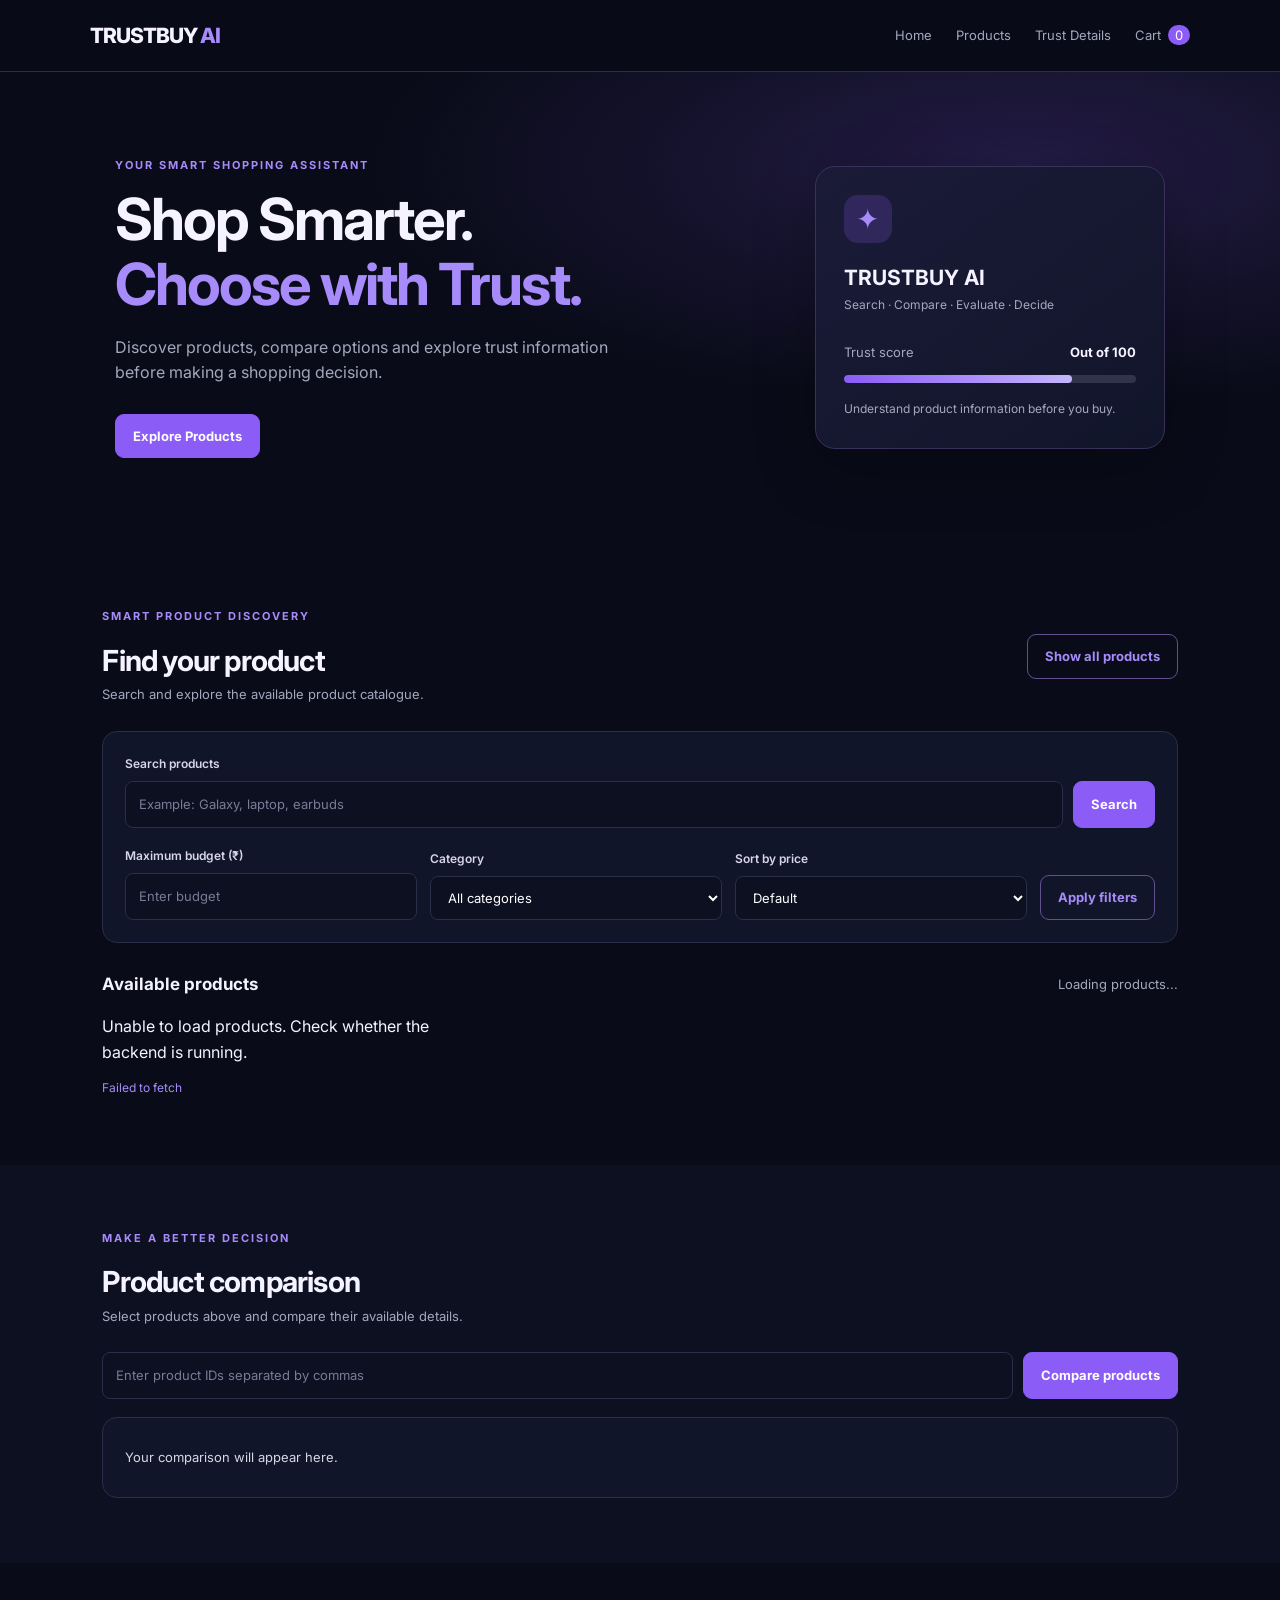
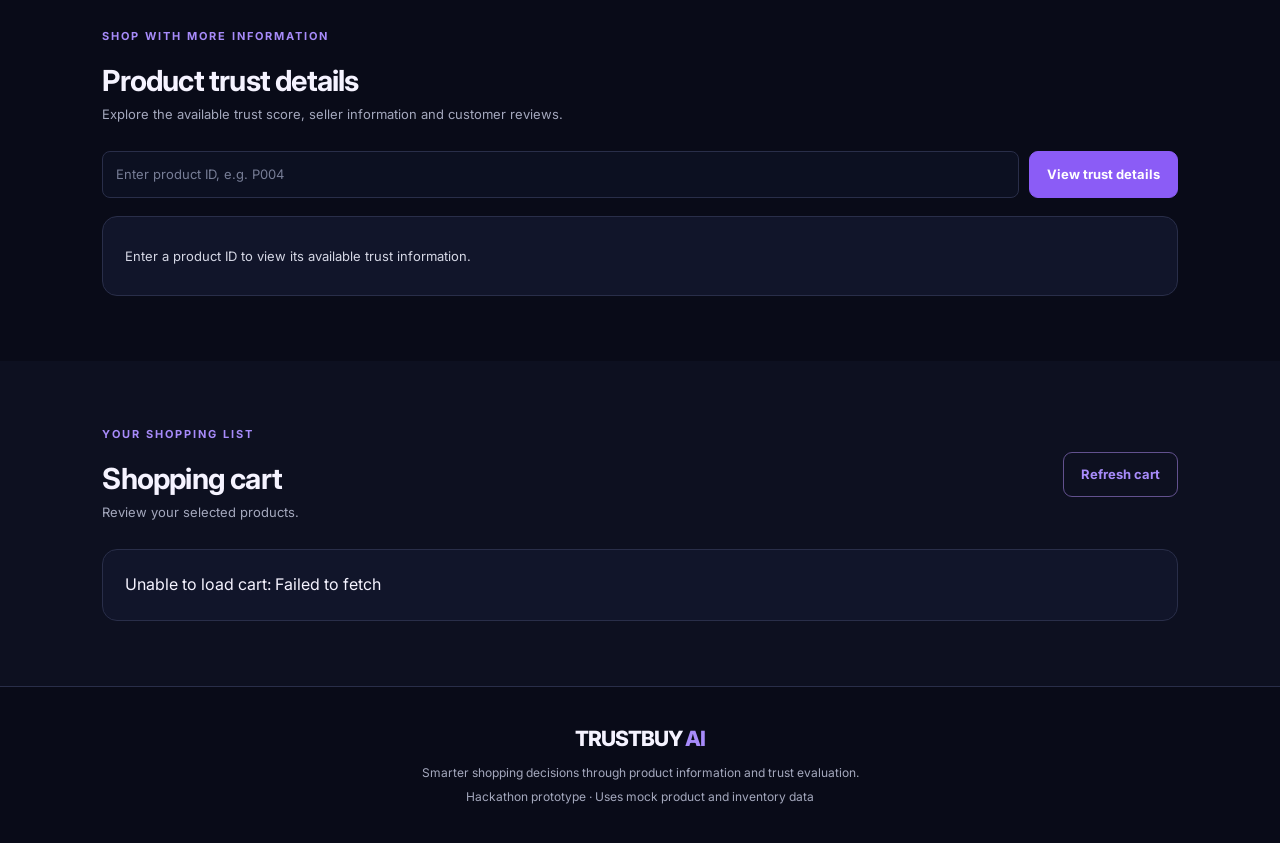
<file: frontend/index.html>
<!DOCTYPE html>
<html lang="en">
<head>
  <meta charset="UTF-8">
  <meta name="viewport" content="width=device-width, initial-scale=1.0">
  <title>TRUSTBUY AI | Smart Shopping Assistant</title>
  <link rel="stylesheet" href="style.css">
</head>
<body>
  <header class="navbar">
    <a class="logo" href="#">TRUSTBUY<span> AI</span></a>
    <nav>
      <a href="#home">Home</a>
      <a href="#products">Products</a>
      <a href="#trust">Trust Details</a>
      <a href="#cart">Cart <span id="cart-count">0</span></a>
    </nav>
  </header>

  <main>
    <section class="hero" id="home">
      <div class="hero-content">
        <p class="eyebrow">YOUR SMART SHOPPING ASSISTANT</p>
        <h1>Shop Smarter.<br><span>Choose with Trust.</span></h1>
        <p>Discover products, compare options and explore trust information before making a shopping decision.</p>
        <a class="primary-button" href="#products">Explore Products</a>
      </div>
      <div class="hero-card">
        <div class="hero-icon">✦</div>
        <h3>TRUSTBUY AI</h3>
        <p>Search · Compare · Evaluate · Decide</p>
        <div class="hero-stat">
          <span>Trust score</span>
          <strong>Out of 100</strong>
        </div>
        <div class="score-line"><span></span></div>
        <small>Understand product information before you buy.</small>
      </div>
    </section>

    <section class="section" id="products">
      <div class="section-heading">
        <div>
          <p class="eyebrow">SMART PRODUCT DISCOVERY</p>
          <h2>Find your product</h2>
          <p class="muted">Search and explore the available product catalogue.</p>
        </div>
        <button class="outline-button" id="show-all-btn">Show all products</button>
      </div>

      <div class="search-panel">
        <label for="search-input">Search products</label>
        <div class="search-row">
          <input id="search-input" type="search" placeholder="Example: Galaxy, laptop, earbuds">
          <button class="primary-button" id="search-btn">Search</button>
        </div>
        <div class="filters">
          <div>
            <label for="budget-input">Maximum budget (₹)</label>
            <input id="budget-input" type="number" min="0" placeholder="Enter budget">
          </div>
          <div>
            <label for="category-select">Category</label>
            <select id="category-select">
              <option value="">All categories</option>
            </select>
          </div>
          <div>
            <label for="sort-select">Sort by price</label>
            <select id="sort-select">
              <option value="">Default</option>
              <option value="low-to-high">Low to high</option>
              <option value="high-to-low">High to low</option>
            </select>
          </div>
          <button class="outline-button filter-button" id="filter-btn">Apply filters</button>
        </div>
      </div>

      <div class="results-heading">
        <h3>Available products</h3>
        <span id="result-count" class="muted">Loading products...</span>
      </div>
      <div id="product-list" class="product-grid">
        <p class="muted">Loading products...</p>
      </div>
      <p id="product-message" class="message" role="status"></p>
    </section>

    <section class="section comparison-section" id="comparison">
      <div class="section-heading">
        <div>
          <p class="eyebrow">MAKE A BETTER DECISION</p>
          <h2>Product comparison</h2>
          <p class="muted">Select products above and compare their available details.</p>
        </div>
      </div>
      <div class="compare-controls">
        <input id="compare-ids" type="text" placeholder="Enter product IDs separated by commas">
        <button class="primary-button" id="compare-btn">Compare products</button>
      </div>
      <div id="comparison-result" class="detail-panel">
        <p class="muted">Your comparison will appear here.</p>
      </div>
    </section>

    <section class="section trust-section" id="trust">
      <div class="section-heading">
        <div>
          <p class="eyebrow">SHOP WITH MORE INFORMATION</p>
          <h2>Product trust details</h2>
          <p class="muted">Explore the available trust score, seller information and customer reviews.</p>
        </div>
      </div>
      <div class="trust-search">
        <input id="trust-product-id" type="text" placeholder="Enter product ID, e.g. P004">
        <button class="primary-button" id="trust-btn">View trust details</button>
      </div>
      <div id="trust-result" class="detail-panel">
        <p class="muted">Enter a product ID to view its available trust information.</p>
      </div>
    </section>

    <section class="section cart-section" id="cart">
      <div class="section-heading">
        <div>
          <p class="eyebrow">YOUR SHOPPING LIST</p>
          <h2>Shopping cart</h2>
          <p class="muted">Review your selected products.</p>
        </div>
        <button class="outline-button" id="refresh-cart-btn">Refresh cart</button>
      </div>
      <div id="cart-result" class="detail-panel">
        <p class="muted">Your cart will appear here.</p>
      </div>
    </section>
  </main>

  <footer>
    <a class="logo" href="#">TRUSTBUY<span> AI</span></a>
    <p>Smarter shopping decisions through product information and trust evaluation.</p>
    <small>Hackathon prototype · Uses mock product and inventory data</small>
  </footer>

  <script src="script.js"></script>
</body>
</html>
</file>
<file: frontend/style.css>
@import url('https://fonts.googleapis.com/css2?family=Inter:wght@400;500;600;700;800&display=swap');

:root {
  --background: #090b18;
  --surface: #11152a;
  --surface-light: #191f39;
  --purple: #8b5cf6;
  --purple-light: #a78bfa;
  --text: #f5f3ff;
  --muted: #a4a8bd;
  --border: #292e49;
  --green: #4ade80;
  --red: #fb7185;
}

* {
  box-sizing: border-box;
  margin: 0;
  padding: 0;
}

html {
  scroll-behavior: smooth;
}

body {
  font-family: 'Inter', sans-serif;
  background: var(--background);
  color: var(--text);
  line-height: 1.6;
}

a {
  color: inherit;
  text-decoration: none;
}

button, input, select {
  font: inherit;
}

button {
  cursor: pointer;
}

.navbar {
  min-height: 72px;
  padding: 16px 7%;
  display: flex;
  align-items: center;
  justify-content: space-between;
  gap: 20px;
  background: rgba(9, 11, 24, 0.96);
  border-bottom: 1px solid var(--border);
  position: sticky;
  top: 0;
  z-index: 10;
}

.logo {
  font-size: 21px;
  font-weight: 800;
  letter-spacing: -1px;
}

.logo span,
.hero h1 span {
  color: var(--purple-light);
}

.navbar nav {
  display: flex;
  gap: 24px;
  align-items: center;
  color: var(--muted);
  font-size: 13px;
}

.navbar nav a:hover {
  color: white;
}

#cart-count {
  background: var(--purple);
  color: white;
  border-radius: 20px;
  padding: 2px 7px;
  margin-left: 3px;
}

.hero {
  padding: 85px 9%;
  min-height: 440px;
  display: grid;
  grid-template-columns: 1.3fr 0.7fr;
  align-items: center;
  gap: 50px;
  background:
    radial-gradient(ellipse at 80% 20%, rgba(139, 92, 246, 0.2), transparent 45%),
    var(--background);
}

.eyebrow {
  color: var(--purple-light);
  font-size: 11px;
  font-weight: 700;
  letter-spacing: 2px;
  margin-bottom: 12px;
}

.hero h1 {
  font-size: clamp(36px, 5vw, 58px);
  line-height: 1.12;
  letter-spacing: -2px;
  margin-bottom: 18px;
}

.hero-content > p:not(.eyebrow) {
  color: var(--muted);
  max-width: 530px;
  margin-bottom: 28px;
}

.hero-card {
  padding: 28px;
  border: 1px solid #39315c;
  border-radius: 20px;
  background: linear-gradient(145deg, #1b1b38, #11152a);
  box-shadow: 0 20px 60px rgba(0, 0, 0, 0.25);
}

.hero-icon {
  width: 48px;
  height: 48px;
  display: grid;
  place-items: center;
  border-radius: 14px;
  background: rgba(139, 92, 246, 0.2);
  color: var(--purple-light);
  font-size: 28px;
  margin-bottom: 18px;
}

.hero-card h3 {
  font-size: 21px;
}

.hero-card p,
.hero-card small {
  color: var(--muted);
  font-size: 12px;
}

.hero-stat {
  display: flex;
  justify-content: space-between;
  margin-top: 28px;
  font-size: 13px;
}

.hero-stat span {
  color: var(--muted);
}

.score-line {
  height: 8px;
  border-radius: 10px;
  background: #30334b;
  margin: 12px 0;
  overflow: hidden;
}

.score-line span {
  display: block;
  width: 78%;
  height: 100%;
  background: linear-gradient(90deg, #8b5cf6, #c4b5fd);
  border-radius: inherit;
}

.primary-button,
.outline-button {
  display: inline-flex;
  align-items: center;
  justify-content: center;
  border-radius: 9px;
  padding: 11px 17px;
  font-size: 13px;
  font-weight: 700;
  transition: 0.2s;
}

.primary-button {
  background: var(--purple);
  border: 1px solid var(--purple);
  color: white;
}

.primary-button:hover {
  background: #7543e8;
  transform: translateY(-1px);
}

.outline-button {
  color: var(--purple-light);
  background: transparent;
  border: 1px solid #62518e;
}

.outline-button:hover {
  background: rgba(139, 92, 246, 0.12);
}

.section {
  padding: 65px 8%;
  scroll-margin-top: 75px;
}

.section-heading {
  display: flex;
  align-items: center;
  justify-content: space-between;
  gap: 20px;
  margin-bottom: 26px;
}

.section-heading h2 {
  font-size: 29px;
  letter-spacing: -0.8px;
}

.muted {
  color: var(--muted);
  font-size: 13px;
}

.search-panel,
.detail-panel {
  background: var(--surface);
  border: 1px solid var(--border);
  border-radius: 15px;
  padding: 22px;
}

.search-panel label,
.trust-search label,
.filters label {
  display: block;
  color: #d8d5e9;
  font-size: 12px;
  font-weight: 600;
  margin-bottom: 8px;
}

.search-row,
.compare-controls,
.trust-search {
  display: flex;
  gap: 10px;
}

input,
select {
  width: 100%;
  min-width: 0;
  padding: 12px 13px;
  border-radius: 8px;
  border: 1px solid var(--border);
  background: #0c1021;
  color: white;
  outline: none;
  font-size: 13px;
}

input:focus,
select:focus {
  border-color: var(--purple);
}

input::placeholder {
  color: #777d96;
}

.filters {
  display: grid;
  grid-template-columns: 1fr 1fr 1fr auto;
  align-items: end;
  gap: 13px;
  margin-top: 18px;
}

.filter-button {
  min-height: 42px;
}

.results-heading {
  display: flex;
  align-items: center;
  justify-content: space-between;
  margin: 28px 0 16px;
}

.results-heading h3 {
  font-size: 17px;
}

.product-grid {
  display: grid;
  grid-template-columns: repeat(3, minmax(0, 1fr));
  gap: 18px;
}

.product-card {
  background: var(--surface);
  border: 1px solid var(--border);
  border-radius: 14px;
  padding: 20px;
  transition: 0.2s;
}

.product-card:hover {
  border-color: #6850a8;
  transform: translateY(-3px);
}

.product-top {
  display: flex;
  justify-content: space-between;
  gap: 10px;
  align-items: center;
  margin-bottom: 15px;
}

.product-category {
  color: var(--purple-light);
  font-size: 11px;
  text-transform: uppercase;
  font-weight: 700;
}

.product-id {
  color: var(--muted);
  font-size: 11px;
}

.product-card h3 {
  font-size: 17px;
  margin-bottom: 6px;
}

.product-description {
  color: var(--muted);
  font-size: 12px;
  min-height: 38px;
  margin-bottom: 15px;
}

.product-price {
  font-size: 21px;
  font-weight: 800;
  margin-bottom: 12px;
}

.product-meta {
  display: flex;
  flex-wrap: wrap;
  gap: 7px;
  margin-bottom: 15px;
}

.pill {
  padding: 5px 8px;
  border-radius: 20px;
  background: #252943;
  color: #d5d2e8;
  font-size: 10px;
}

.pill.available {
  color: var(--green);
  background: rgba(74, 222, 128, 0.1);
}

.pill.unavailable {
  color: var(--red);
  background: rgba(251, 113, 133, 0.1);
}

.product-actions {
  display: flex;
  flex-wrap: wrap;
  gap: 8px;
}

.product-actions button {
  flex: 1;
  min-width: 95px;
  padding: 9px 8px;
  font-size: 11px;
}

.product-actions .small-button {
  border: 1px solid var(--border);
  border-radius: 8px;
  background: #1b2038;
  color: white;
}

.product-actions .small-button:hover {
  border-color: var(--purple);
}

.message {
  min-height: 22px;
  color: var(--purple-light);
  font-size: 12px;
  margin-top: 12px;
}

.comparison-section,
.cart-section {
  background: #0d1020;
}

.compare-controls input,
.trust-search input {
  flex: 1;
}

.detail-panel {
  margin-top: 18px;
  overflow-x: auto;
}

.detail-panel h3 {
  margin-bottom: 14px;
}

.detail-panel p {
  font-size: 13px;
  margin: 7px 0;
  color: #d5d7e5;
}

.data-table {
  width: 100%;
  border-collapse: collapse;
  min-width: 400px;
  font-size: 12px;
}

.data-table th,
.data-table td {
  border-bottom: 1px solid var(--border);
  padding: 12px;
  text-align: left;
}

.data-table th {
  color: var(--purple-light);
}

.score-display {
  display: flex;
  align-items: center;
  gap: 20px;
  flex-wrap: wrap;
  margin: 15px 0;
}

.score-number {
  font-size: 42px;
  font-weight: 800;
  color: var(--purple-light);
}

.score-number small {
  font-size: 14px;
  color: var(--muted);
}

.trust-bar {
  height: 9px;
  background: #2b304a;
  border-radius: 20px;
  overflow: hidden;
  margin: 10px 0 20px;
}

.trust-bar span {
  display: block;
  height: 100%;
  background: linear-gradient(90deg, #8b5cf6, #4ade80);
}

.cart-item {
  display: flex;
  justify-content: space-between;
  align-items: center;
  gap: 15px;
  border-bottom: 1px solid var(--border);
  padding: 13px 0;
}

.cart-item:last-child {
  border-bottom: 0;
}

.cart-item button {
  padding: 7px 10px;
  border: 1px solid #744458;
  border-radius: 7px;
  background: transparent;
  color: #fb9aaa;
  font-size: 11px;
}

.cart-total {
  text-align: right;
  font-size: 18px;
  font-weight: 800;
  margin-top: 15px;
}

footer {
  text-align: center;
  padding: 35px 20px;
  border-top: 1px solid var(--border);
}

footer p,
footer small {
  color: var(--muted);
  font-size: 12px;
  margin-top: 8px;
}

@media (max-width: 900px) {
  .hero {
    grid-template-columns: 1fr 0.8fr;
    padding: 65px 6%;
  }

  .section {
    padding: 55px 6%;
  }

  .product-grid {
    grid-template-columns: repeat(2, minmax(0, 1fr));
  }

  .filters {
    grid-template-columns: 1fr 1fr;
  }
}

@media (max-width: 600px) {
  .navbar {
    align-items: flex-start;
    flex-direction: column;
    padding: 14px 5%;
  }

  .navbar nav {
    width: 100%;
    gap: 15px;
    overflow-x: auto;
    white-space: nowrap;
    font-size: 12px;
  }

  .hero {
    grid-template-columns: 1fr;
    padding: 55px 6%;
    gap: 30px;
  }

  .hero h1 {
    font-size: 40px;
  }

  .section {
    padding: 45px 5%;
  }

  .section-heading {
    align-items: flex-start;
    flex-direction: column;
  }

  .search-row,
  .compare-controls,
  .trust-search {
    flex-direction: column;
  }

  .filters,
  .product-grid {
    grid-template-columns: 1fr;
  }

  .filter-button {
    width: 100%;
  }

  .cart-item {
    align-items: flex-start;
    flex-direction: column;
  }
}
</file>
